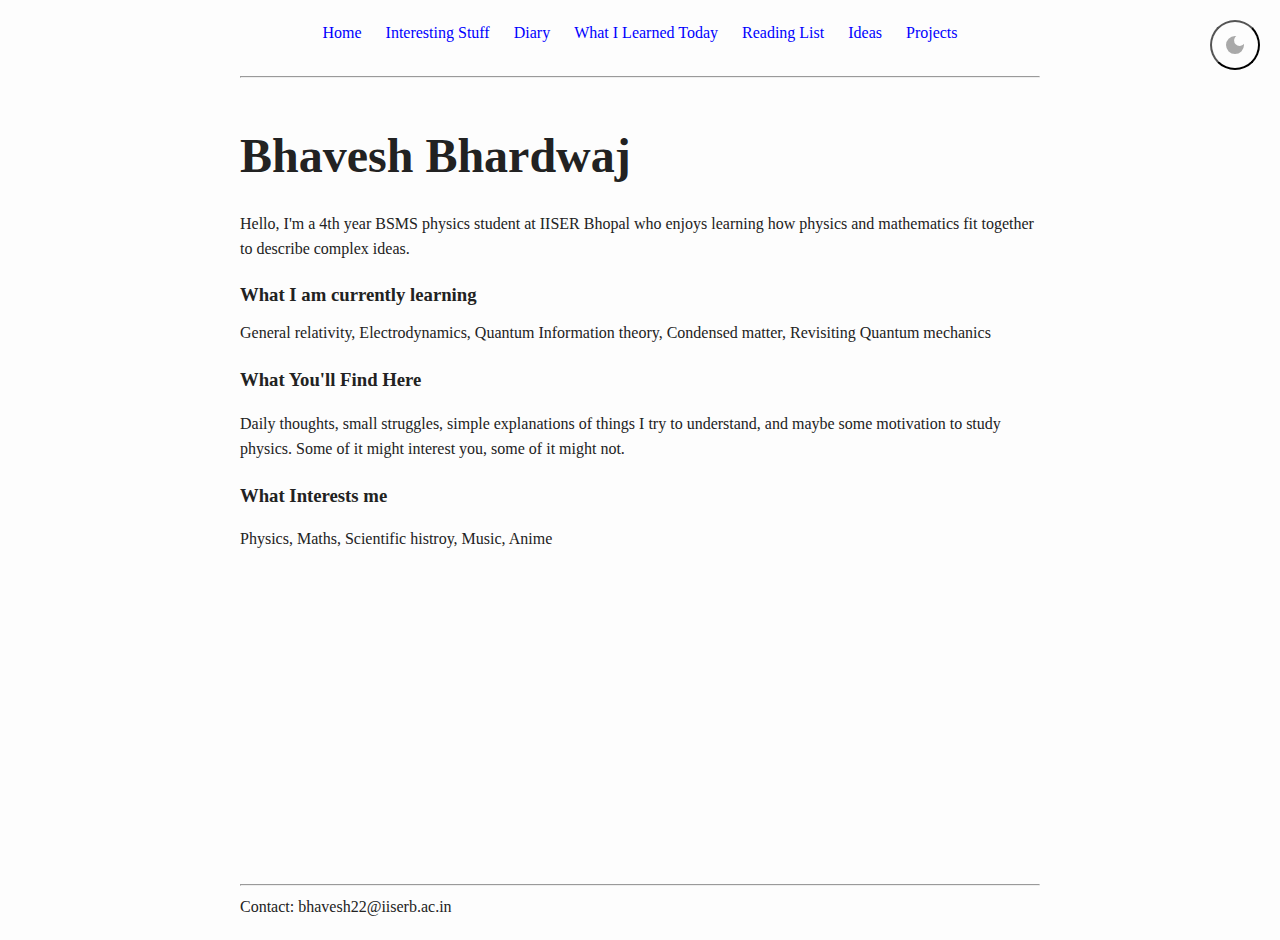
<file: index.html>
<!DOCTYPE html>
<html lang="en">
<head>
<meta charset="UTF-8" />
<meta name="viewport" content="width=device-width, initial-scale=1.0" />
<title>Home</title>
<link rel="stylesheet" href="styles.css" />
<script type="text/javascript" src="darkmode.js" defer></script>
</head>
<body>

<special-header> </special-header>

<main>


<section>
  <h1 style="font-size: 3em;">Bhavesh Bhardwaj</h1>
  <p>Hello, I'm a 4th year BSMS physics student at IISER Bhopal who enjoys learning how physics and mathematics fit together to describe complex ideas.
</p>
</section>

<section>
    <h3>What I am currently learning</h3>
    General relativity, Electrodynamics, Quantum Information theory, Condensed matter, Revisiting Quantum mechanics
  </section>

  <section>
    <h3>What You'll Find Here</h3>
    <p>Daily thoughts, small struggles, simple explanations of things I try to understand, and maybe some motivation to study physics. 
      Some of it might interest you, some of it might not.</p>
  </section>

  <section>
    <h3>What Interests me</h3>
    <p>Physics, Maths, Scientific histroy, Music, Anime</p>
  </section>

</main>

<special-footer></special-footer>
<script src="header_footer.js"></script>

</body>
</html>
</file>
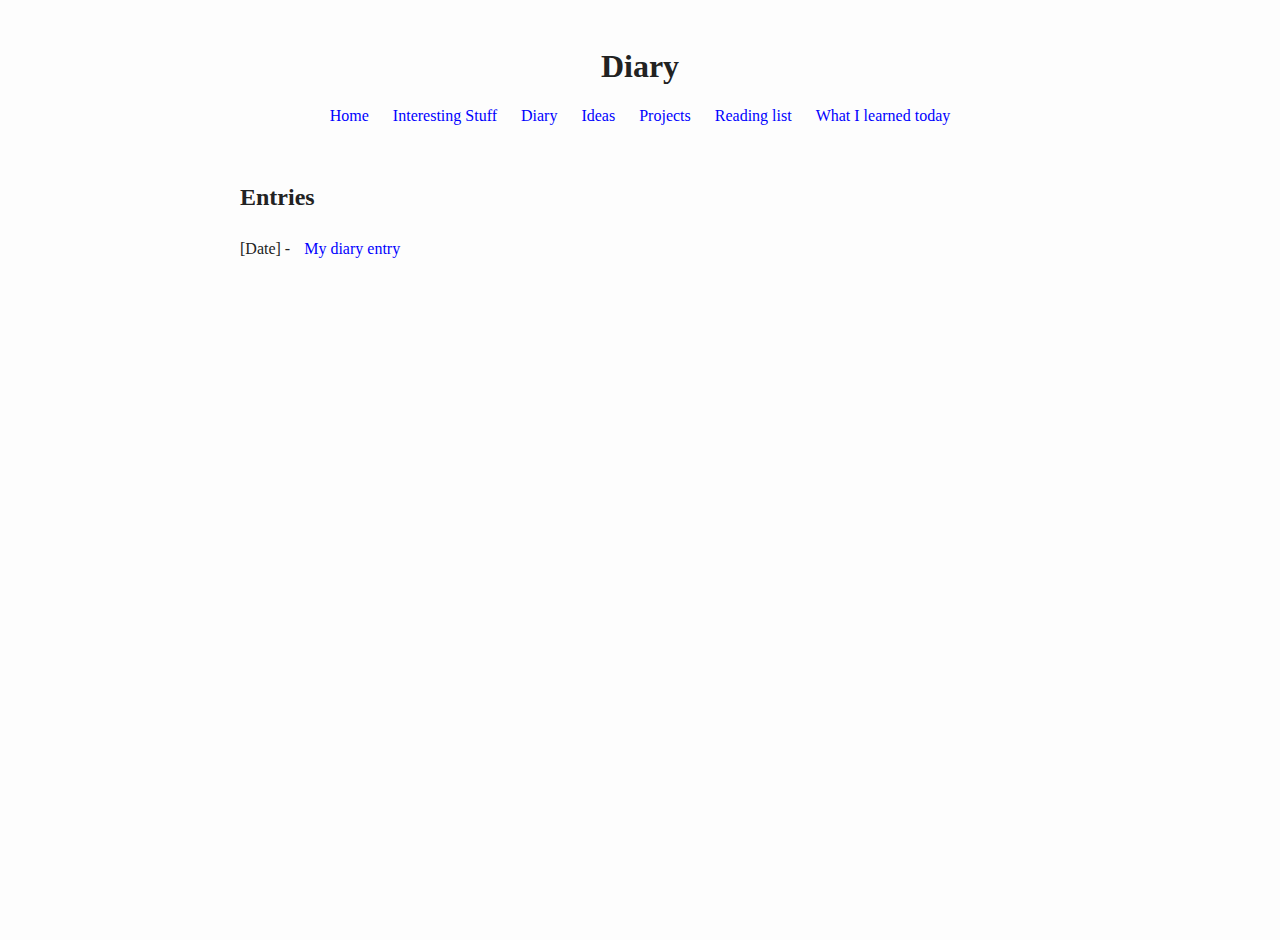
<file: diary.html>
<!DOCTYPE html>
<html lang="en">
<head>
<meta charset="UTF-8" />
<meta name="viewport" content="width=device-width, initial-scale=1.0" />
<title>Diary</title>
<link rel="stylesheet" href="styles.css" />
</head>
<body>
<header>
<h1>Diary</h1>
<nav>
 <a href="index.html">Home</a>
<a href="interesting_stuff.html">Interesting Stuff</a>
<a href="diary.html">Diary</a>
<a href="ideas.html">Ideas</a>
<a href="projects.html">Projects</a>
<a href="reading_list.html">Reading list</a>
<a href="what_I_learned_today.html">What I learned today</a>
</nav>
</header>

<main>
<h2>Entries</h2>
<ul>
<li>[Date] - <a href="#">My diary entry</a></li>
</ul>
</main>
</body>
</html>
</file>
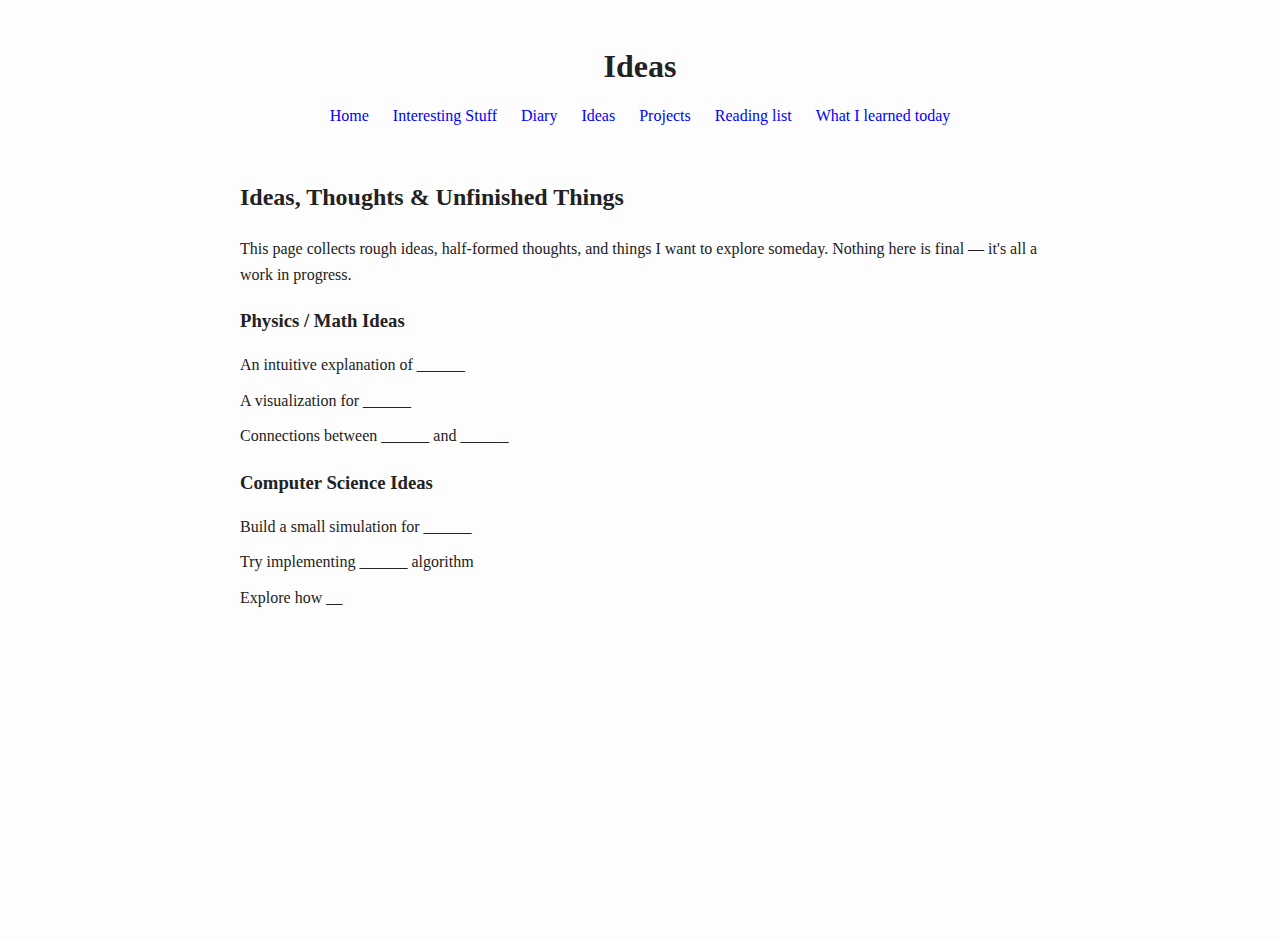
<file: ideas.html>
<!DOCTYPE html>
<html lang="en">
<head>
  <meta charset="UTF-8" />
  <meta name="viewport" content="width=device-width, initial-scale=1.0" />
  <title>Ideas</title>
  <link rel="stylesheet" href="styles.css" />
</head>
<body>

<header>
  <h1>Ideas</h1>
  <nav>
    <a href="index.html">Home</a>
<a href="interesting_stuff.html">Interesting Stuff</a>
<a href="diary.html">Diary</a>
<a href="ideas.html">Ideas</a>
<a href="projects.html">Projects</a>
<a href="reading_list.html">Reading list</a>
<a href="what_I_learned_today.html">What I learned today</a>
  </nav>
</header>

<main>
  <h2>Ideas, Thoughts & Unfinished Things</h2>
  <p>This page collects rough ideas, half-formed thoughts, and things I want to explore someday. Nothing here is final — it's all a work in progress.</p>

  <h3>Physics / Math Ideas</h3>
  <ul>
    <li>An intuitive explanation of ______</li>
    <li>A visualization for ______</li>
    <li>Connections between ______ and ______</li>
  </ul>

  <h3>Computer Science Ideas</h3>
  <ul>
    <li>Build a small simulation for ______</li>
    <li>Try implementing ______ algorithm</li>
    <li>Explore how __
</file>
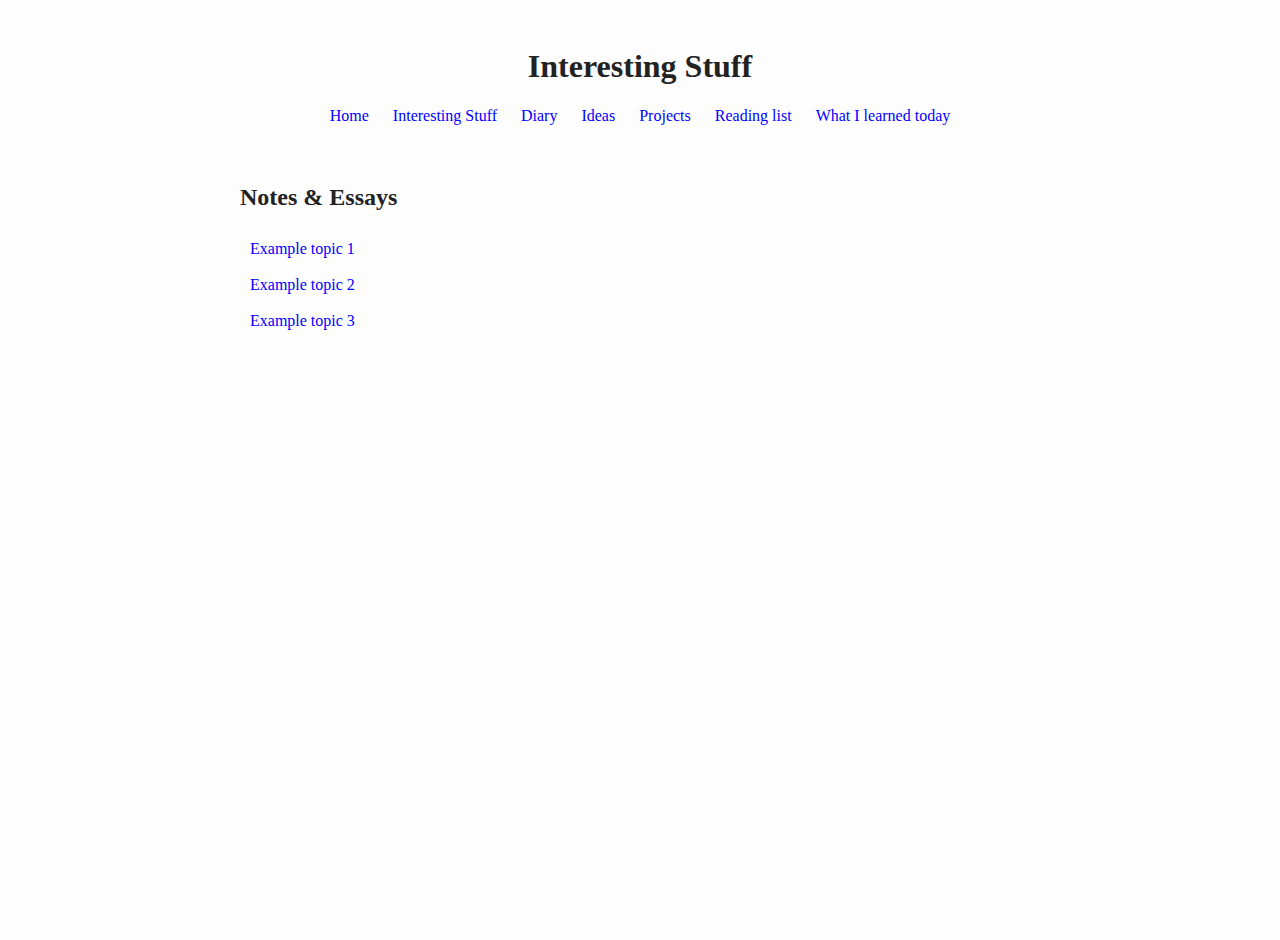
<file: interesting_stuff.html>
<!DOCTYPE html>
<html lang="en">
<head>
<meta charset="UTF-8" />
<meta name="viewport" content="width=device-width, initial-scale=1.0" />
<title>Interesting Stuff</title>
<link rel="stylesheet" href="styles.css" />
</head>
<body>
<header>
<h1>Interesting Stuff</h1>
<nav>
 <a href="index.html">Home</a>
<a href="interesting_stuff.html">Interesting Stuff</a>
<a href="diary.html">Diary</a>
<a href="ideas.html">Ideas</a>
<a href="projects.html">Projects</a>
<a href="reading_list.html">Reading list</a>
<a href="what_I_learned_today.html">What I learned today</a>
</nav>
</header>

<main>
<h2>Notes & Essays</h2>
<ul>
<li><a href="#">Example topic 1</a></li>
<li><a href="#">Example topic 2</a></li>
<li><a href="#">Example topic 3</a></li>
</ul>
</main>
</body>
</html>
</file>
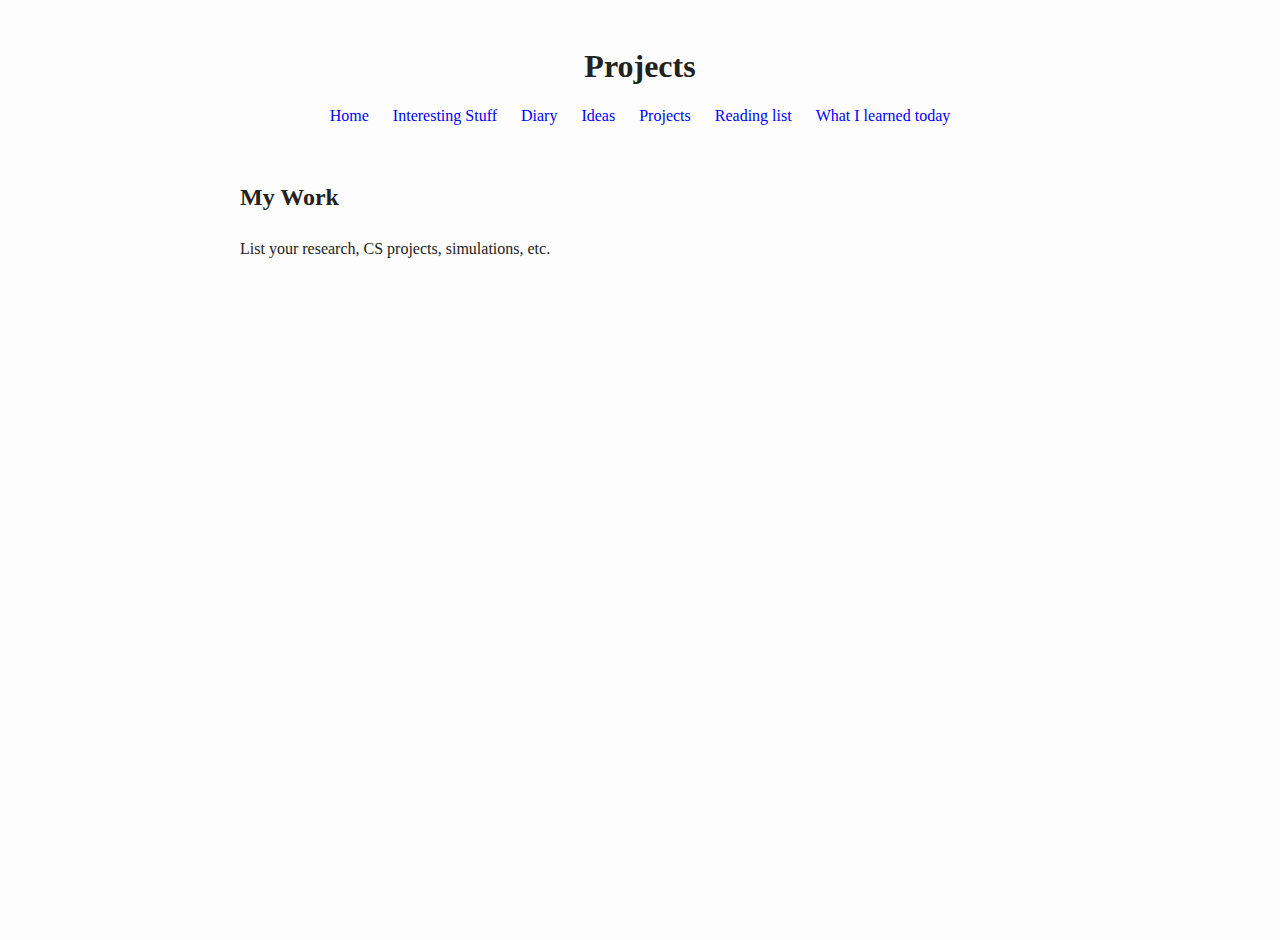
<file: projects.html>
<!DOCTYPE html>
<html lang="en">
<head>
<meta charset="UTF-8" />
<meta name="viewport" content="width=device-width, initial-scale=1.0" />
<title>Projects</title>
<link rel="stylesheet" href="styles.css" />
</head>
<body>
<header>
<h1>Projects</h1>
<nav>
 <a href="index.html">Home</a>
<a href="interesting_stuff.html">Interesting Stuff</a>
<a href="diary.html">Diary</a>
<a href="ideas.html">Ideas</a>
<a href="projects.html">Projects</a>
<a href="reading_list.html">Reading list</a>
<a href="what_I_learned_today.html">What I learned today</a>
</nav>
</header>

<main>
<h2>My Work</h2>
<p>List your research, CS projects, simulations, etc.</p>
</main>
</body>
</html>
</file>
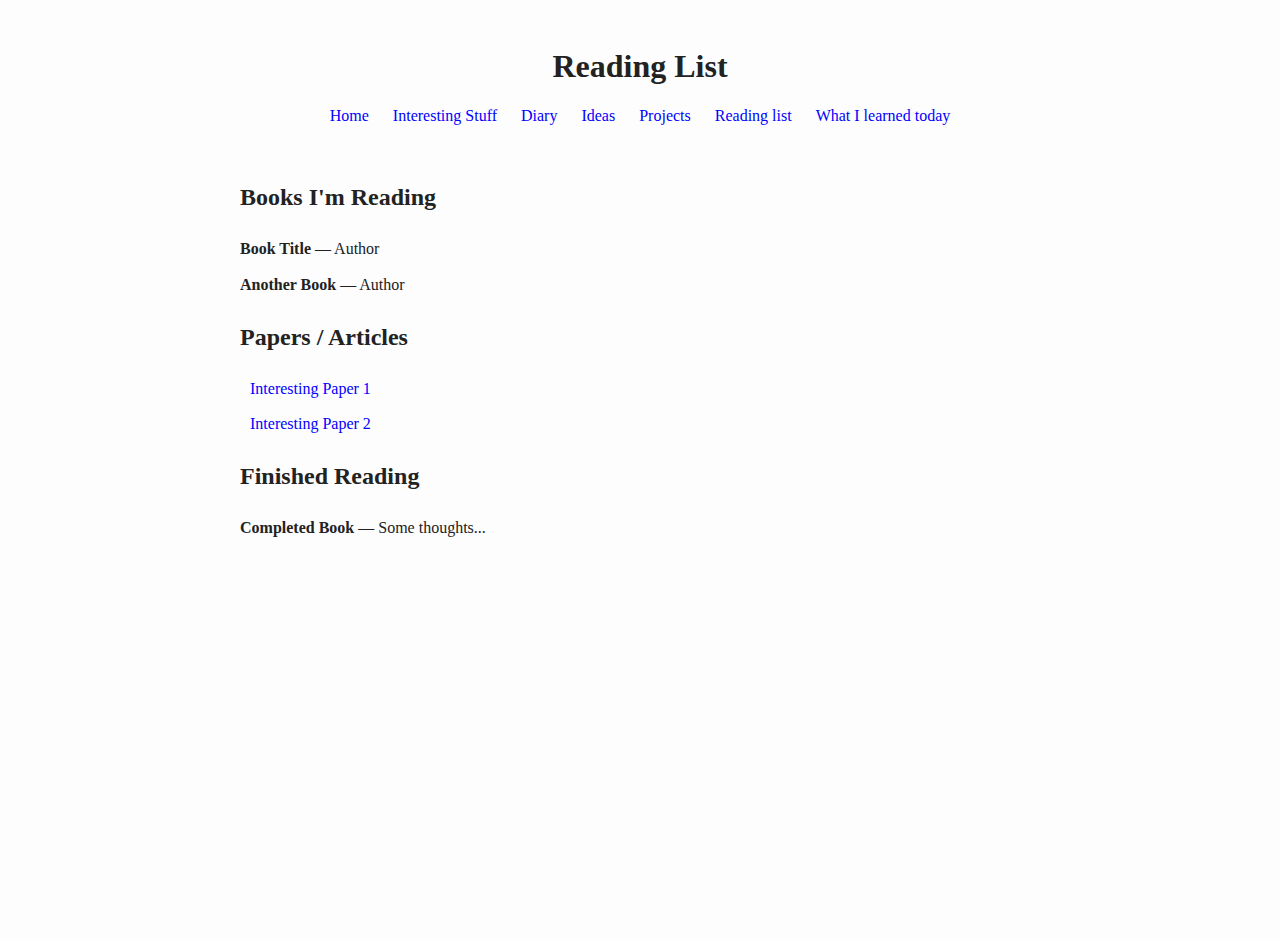
<file: reading_list.html>
<!DOCTYPE html>
<html lang="en">
<head>
  <meta charset="UTF-8" />
  <meta name="viewport" content="width=device-width, initial-scale=1.0" />
  <title>Reading List</title>
  <link rel="stylesheet" href="styles.css" />
</head>
<body>

<header>
  <h1>Reading List</h1>
  <nav>
   <a href="index.html">Home</a>
<a href="interesting_stuff.html">Interesting Stuff</a>
<a href="diary.html">Diary</a>
<a href="ideas.html">Ideas</a>
<a href="projects.html">Projects</a>
<a href="reading_list.html">Reading list</a>
<a href="what_I_learned_today.html">What I learned today</a>
  </nav>
</header>

<main>
  <h2>Books I'm Reading</h2>
  <ul>
    <li><strong>Book Title</strong> — Author</li>
    <li><strong>Another Book</strong> — Author</li>
  </ul>

  <h2>Papers / Articles</h2>
  <ul>
    <li><a href="#">Interesting Paper 1</a></li>
    <li><a href="#">Interesting Paper 2</a></li>
  </ul>

  <h2>Finished Reading</h2>
  <ul>
    <li><strong>Completed Book</strong> — Some thoughts...</li>
  </ul>
</main>

</body>
</html>
</file>
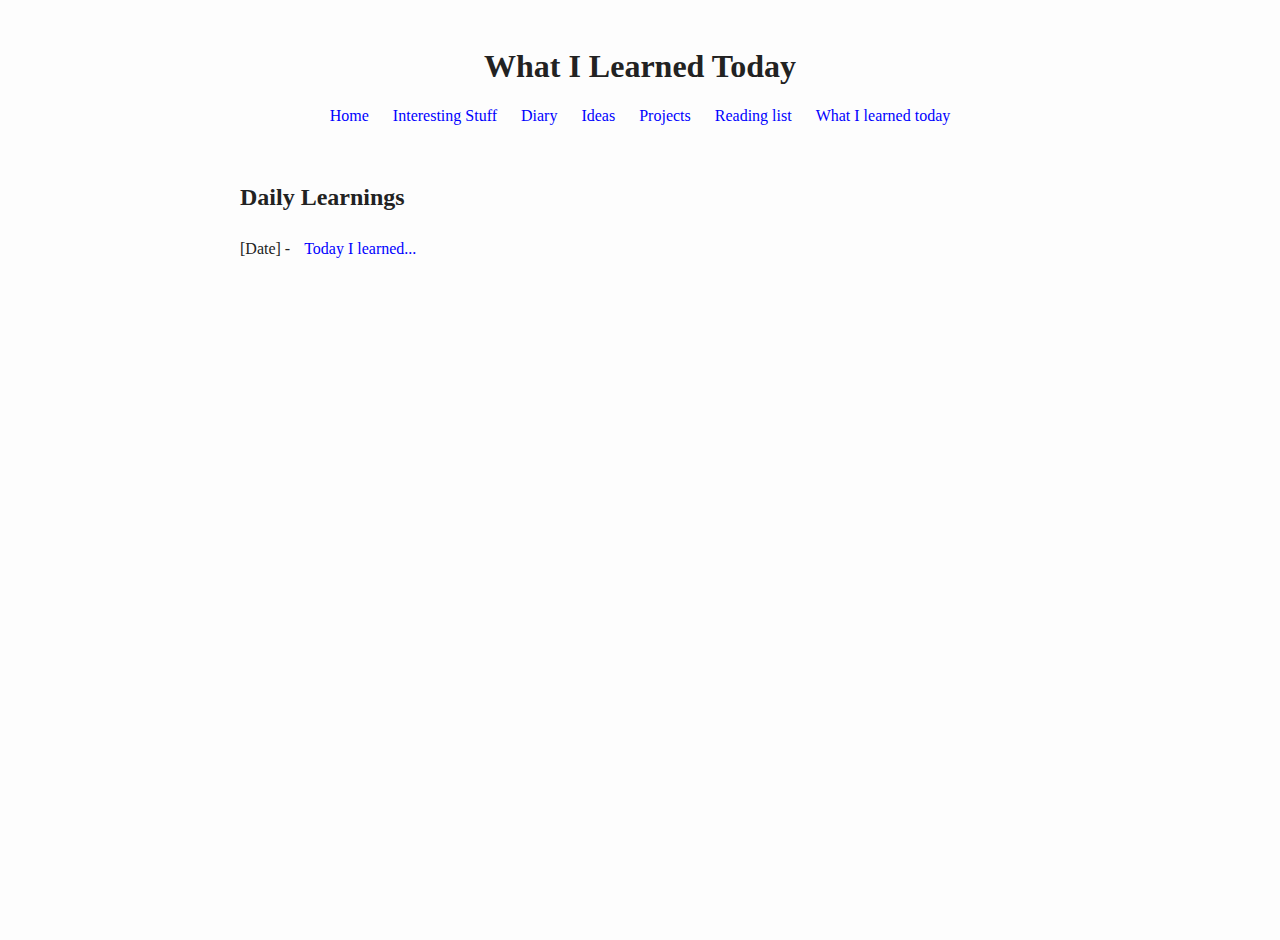
<file: what_I_learned_today.html>
<!DOCTYPE html>
<html lang="en">
<head>
<meta charset="UTF-8" />
<meta name="viewport" content="width=device-width, initial-scale=1.0" />
<title>What I Learned Today</title>
<link rel="stylesheet" href="styles.css" />
</head>
<body>
<header>
<h1>What I Learned Today</h1>
<nav>
 <a href="index.html">Home</a>
<a href="interesting_stuff.html">Interesting Stuff</a>
<a href="diary.html">Diary</a>
<a href="ideas.html">Ideas</a>
<a href="projects.html">Projects</a>
<a href="reading_list.html">Reading list</a>
<a href="what_I_learned_today.html">What I learned today</a>
</nav>
</header>

<main>
<h2>Daily Learnings</h2>
<ul>
<li>[Date] - <a href="#">Today I learned...</a></li>
</ul>
</main>
</body>
</html>
</file>
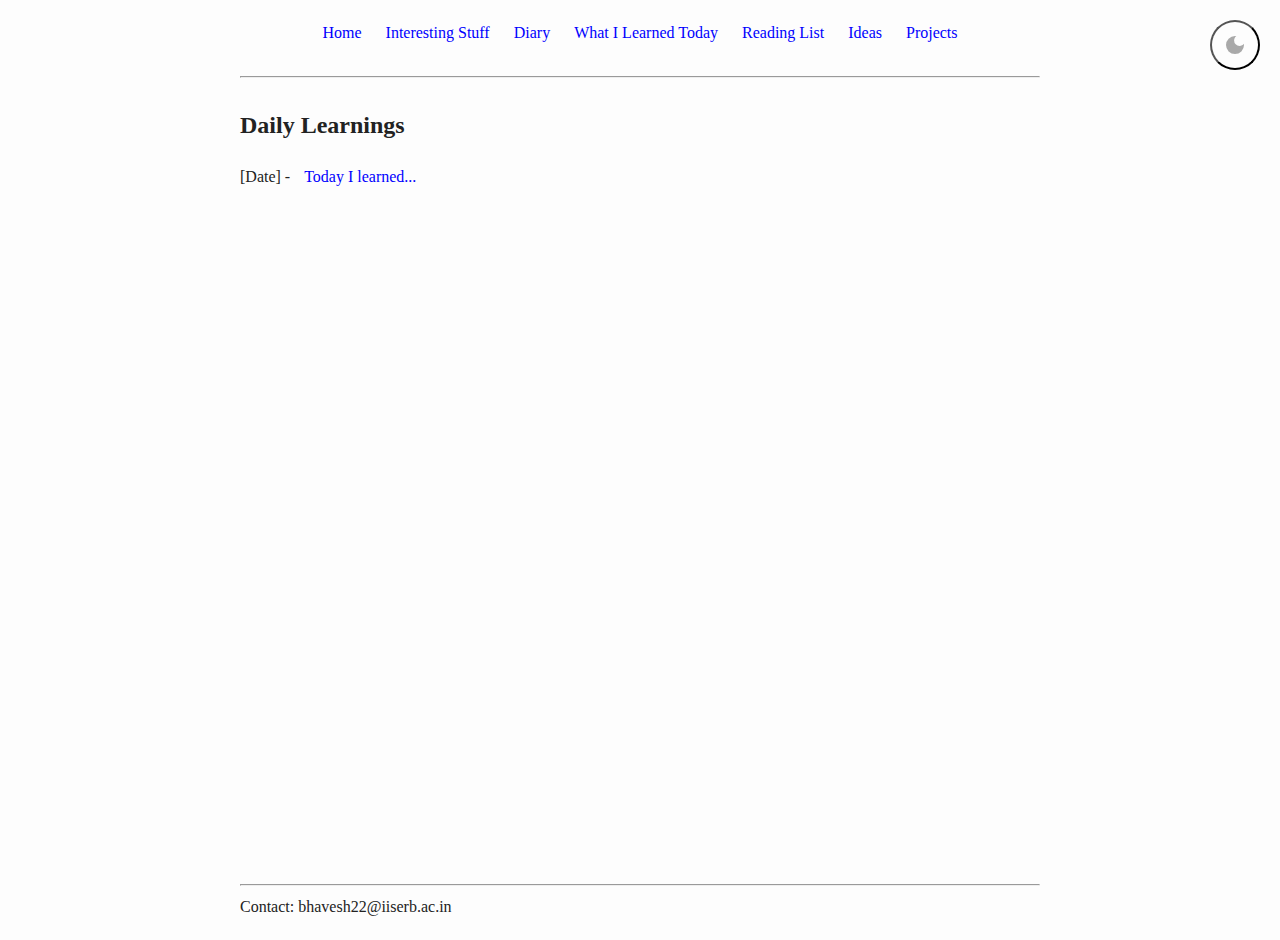
<file: wilt.html>
<!DOCTYPE html>
<html lang="en">
<head>
<meta charset="UTF-8" />
<meta name="viewport" content="width=device-width, initial-scale=1.0" />
<title>What I Learned Today</title>
<link rel="stylesheet" href="styles.css" />
<script type="text/javascript" src="darkmode.js" defer></script>
</head>
<body>

<special-header> </special-header>

<main>
<h2>Daily Learnings</h2>
<ul>
<li>[Date] - <a href="wilt.html">Today I learned...</a></li>
</ul>
</main>
<special-footer></special-footer>
<script src="header_footer.js"></script>
</body>
</html>
</file>
<file: styles.css>
:root {
  --bg: #fdfdfd;
  --text: #222;
  --link: #0000FF;
}

.darkmode {
  --bg: #121212;
  --text: #e6e6e6;
  --link: #4DA6FF;
}

body {
  background: var(--bg);
  color: var(--text);
  transition: background 0.3s ease, color 0.3s ease;

  font-family: Georgia, serif;
  line-height: 1.6;
  max-width: 800px;
  margin: auto;
  padding: 20px;

   min-height: 100vh;
  display: flex;
  flex-direction: column;
}
main {
  flex: 1;
}

header {
  text-align: center;
  margin-bottom: 30px;
}

a {
  margin: 0 10px;
  text-decoration: none;
  color: var(--link);  
}

a:hover {
  text-decoration: underline;
}

/* a:visited { */
  /* color: #333399; */
/* } */

h1 {
  margin-bottom: 10px;
}

h3 {
  margin-bottom: 10px;
}

main ul {
  list-style: none;
  padding-left: 0;
}

main ul li {
  margin-bottom: 10px;
}

ul.bulleted {
  list-style: disc;
  padding-left: 20px;
}


#theme-switch{
  height: 50px;
  width: 50px;
  padding: 0;
  border-radius: 50%;
  background-color: var(--base-variant);
  display: flex;
  justify-content: center;
  align-items: center;
  position: fixed;
  top: 20px;
  right: 20px;
}
#theme-switch svg{
  fill: #A9A9A9;
}
#theme-switch svg:last-child{
  display: none;
}
.darkmode #theme-switch svg:first-child{
  display: none;
}
.darkmode #theme-switch svg:last-child{
  display: block;
}
</file>
